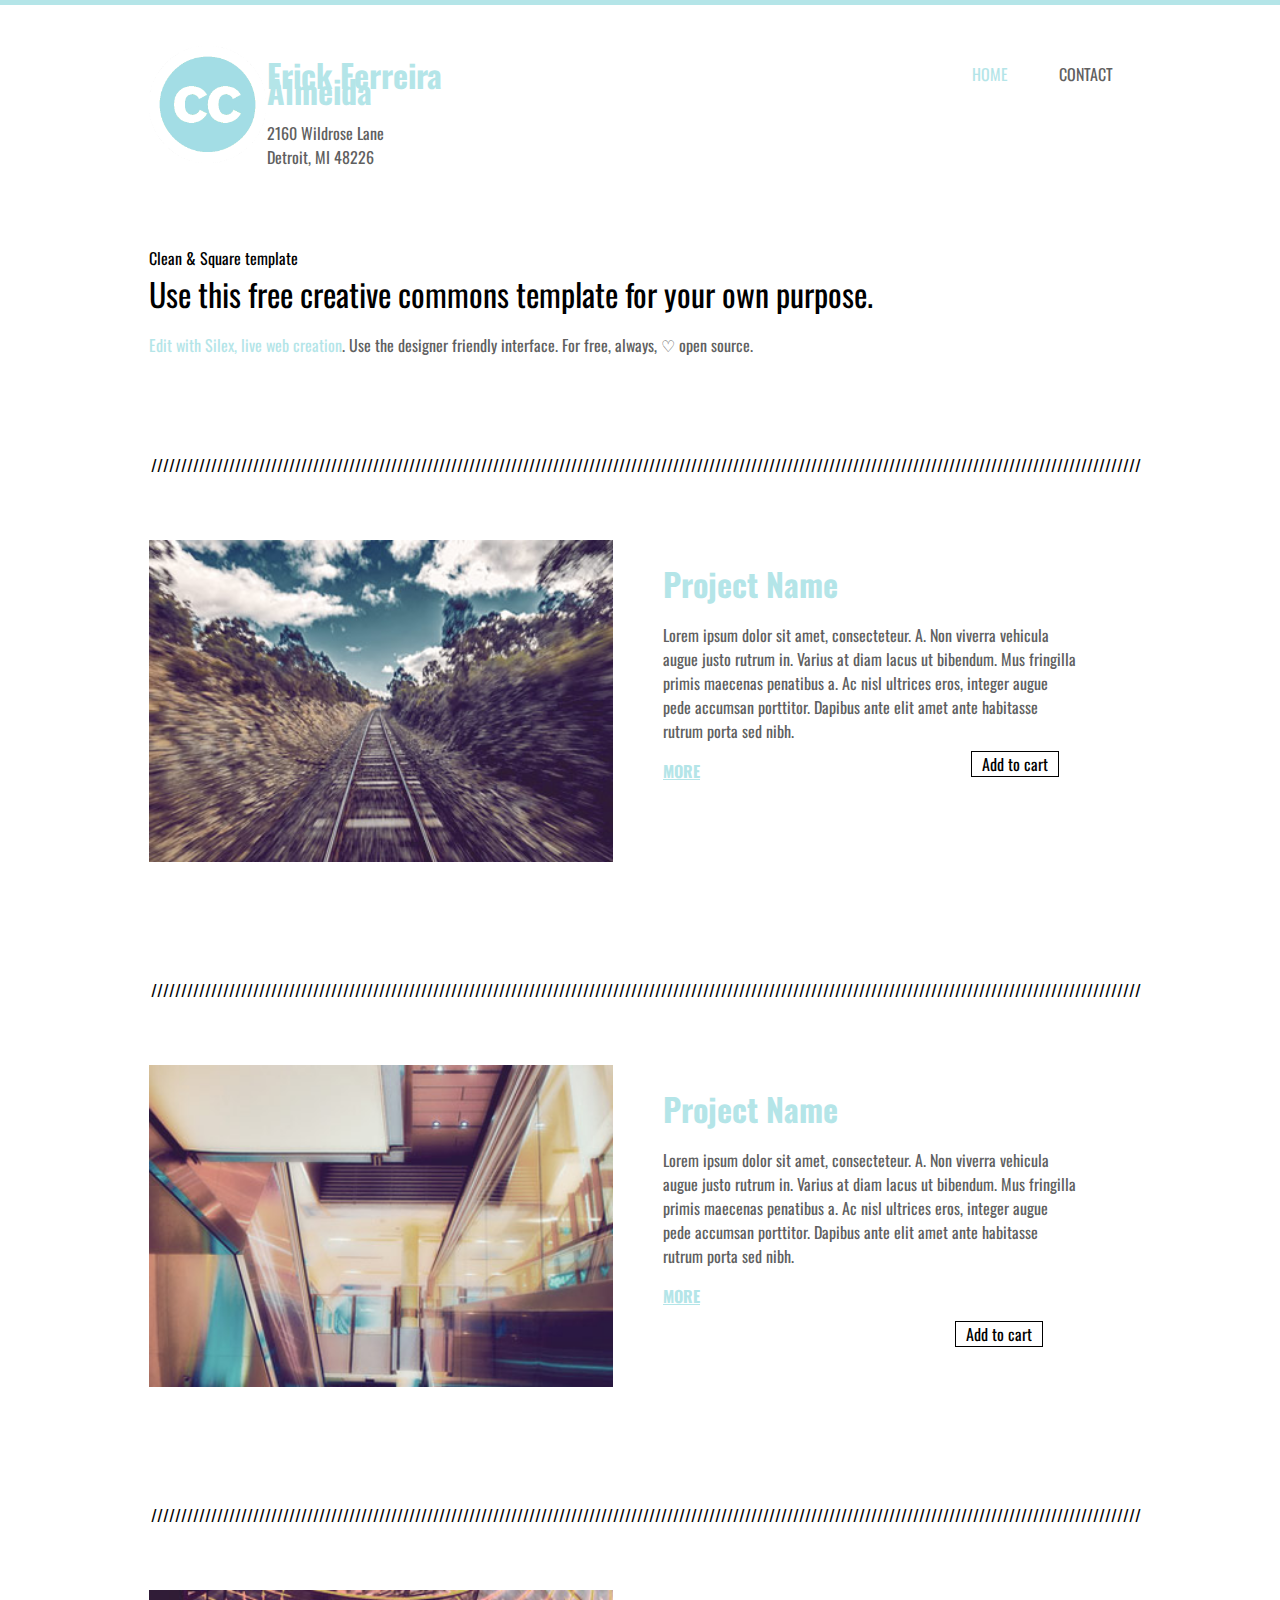
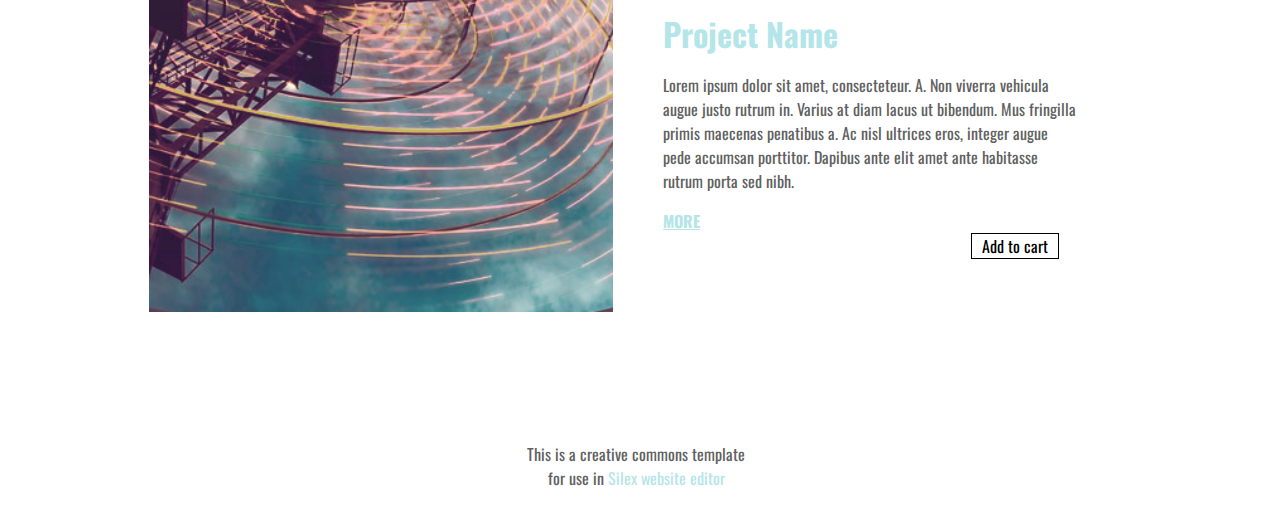
<file: index.html>
<!doctype html><html lang="en"><head>
    <title>Clean &amp; Square free template - Home</title>
    <meta charset="UTF-8">
    <meta name="generator" content="Silex v2.2.14">

    
    

    <script src="js/jquery.js"></script>
    
    
    <script src="js/front-end.js"></script>
    <link rel="stylesheet" href="css/normalize.css">
    <link rel="stylesheet" href="css/front-end.css">

    

    

    






    
    































    
    
<link href="https://fonts.googleapis.com/css?family=Oswald" rel="stylesheet" class="silex-custom-font"><meta name="viewport" content="width=device-width, initial-scale=1"><script src="js/script.js"></script><link href="css/styles.css" rel="stylesheet"><style>body { opacity: 0; transition: .25s opacity ease; }</style></head>

<body class="body-initial all-style enable-mobile prevent-resizable prevent-selectable editable-style silex-runtime silex-published" data-current-page="page-home">
    <div class="container-element editable-style silex-id-1483130857943-13 section-element small-height website-min-width hide-on-mobile prevent-resizable">
        <div class="editable-style silex-element-content website-width silex-id-1483130857943-12 container-element"></div>
    </div>
    
    <header class="container-element editable-style silex-id-1483130355289-7 section-element website-min-width prevent-resizable" style="top: 0px; left: 0px;">
        
    <div class="editable-style silex-element-content website-width silex-id-1483130355289-6 container-element">
            
            

        <div class="editable-style silex-id-1552772425150-3 text-element silex-component prevent-resizable hamburger-menu prevent-auto-z-index hide-on-desktop"><div class="silex-element-content normal">
<!-- inspired by https://codepen.io/erikterwan/pen/EVzeRP -->
<div class="hamburger-menu_1675347614409_446 closed">
    <div class="hamburger-btn ">
      <span></span>
      <span></span>
      <span></span>
    </div>
    <div class="nav-container">
      <div class="prevent-scale">
        <nav class="">
            <ul>
            
                <li><a href="./" class="page-link-active">Home</a></li>
            
                <li><a href="contact.html">Contact</a></li>
            
                <li><a href="https://www.silex.me/">Powered by Silex</a></li>
            
            </ul>
        </nav>
      </div>
  </div>
</div>
<script>
(function() {
  var isOpen = false;
  function close() {
    isOpen = false;
    document.querySelector('.hamburger-menu_1675347614409_446').classList.remove('open');
    document.querySelector('.hamburger-menu_1675347614409_446').classList.add('closed');
  }
  function open() {
    isOpen = true;
    document.querySelector('.hamburger-menu_1675347614409_446').classList.add('open');
    document.querySelector('.hamburger-menu_1675347614409_446').classList.remove('closed');
  }
  function toggle() {
    if(isOpen) close();
    else open();
  }
  function scrollOrResize() {
    close();
    move();
  }
  var silexElement = document.querySelector('.hamburger-menu_1675347614409_446').closest('.editable-style');
  function move() {
    var data = window.silex
    var rect = silexElement.getBoundingClientRect();
    var offset = {
      top: rect.top + data.scrollTop,
      left: rect.left + data.scrollLeft,
    };
    var container = document.querySelector('.hamburger-menu_1675347614409_446 .nav-container');
    container.style.transform = 'translate(' + (data.scrollLeft - (offset.left/data.scale)) + 'px, ' + (data.scrollTop - (offset.top/data.scale)) + 'px)';
  }
  document.querySelector('.hamburger-menu_1675347614409_446 .hamburger-btn').addEventListener('click', function() { toggle(); });
  document.addEventListener('resize', scrollOrResize);
  document.addEventListener('scroll', scrollOrResize);
  scrollOrResize()
  setTimeout(() => scrollOrResize(), 0)
})();
</script>
</div></div><div class="editable-style container-element silex-id-1594114016137-2 hide-on-desktop"></div><div class="editable-style text-element silex-id-1436036522018-5 nav hide-on-mobile">
                    <div class="silex-element-content normal"><p>
                        <a href="./" class="page-link-active">HOME</a>
                    </p></div>
                </div><div class="editable-style text-element silex-id-1436036521917-4 nav hide-on-mobile">
                    <div class="silex-element-content normal">
                        <p><a href="contact.html" class="">CONTACT</a>
                    </p></div>
                </div><a class="editable-style image-element silex-id-1436036524431-29 page-link-active" href="./">
                    <img src="assets/cc.png" class="" alt="Logo">
                </a><a class="editable-style text-element grey-text silex-id-1436036524330-28 page-link-active" href="./">
                    <div class="silex-element-content normal">
                        <h1>Erick Ferreira Almeida</h1><p>2160 Wildrose Lane
                        <br>Detroit, MI 48226</p></div>
                </a></div></header><section class="container-element editable-style silex-id-1483131519736-31 section-element website-min-width prevent-resizable page-home paged-element paged-element-visible">
        <div class="editable-style silex-element-content website-width silex-id-1483131519736-30 container-element">
            
        <div class="editable-style text-element silex-id-1436036524230-27">
                <div class="silex-element-content normal">
                    Clean &amp; Square template
                    <h2>Use this free creative commons template for your own purpose.&nbsp;</h2>
                    <p><a href="//www.silex.me">Edit with Silex, live web creation</a>.&nbsp;Use the designer friendly interface. For free, always,&nbsp;♡ open source.</p>
                </div>
            </div></div>
    </section>



    <section class="container-element editable-style section-element silex-id-1483130397853-8 website-min-width prevent-resizable page-home paged-element paged-element-visible">
        <div class="editable-style silex-element-content website-width container-element silex-id-1483130397854-9">
            
            

            
        <div class="editable-style text-element full-width grey-text silex-id-1436036523928-24 hide-on-mobile">
                <div class="silex-element-content normal">
                    /////////////////////////////////////////////////////////////////////////////////////////////////////////////////////////////////////////////////////////////////////
                </div>
            </div><div class="editable-style image-element silex-id-1483131239727-16">
                <img src="assets/pic08.jpg" class="" alt="an illustrative image"></div><div class="editable-style text-element product-details silex-id-1436036523626-21">
                <div class="silex-element-content normal">
                    <h3>Project Name</h3>
                    
                        
                    
                    
                        <p>Lorem ipsum dolor sit amet, consecteteur. A. Non viverra vehicula augue justo rutrum in. Varius at diam lacus ut bibendum. Mus fringilla primis maecenas penatibus a. Ac nisl ultrices eros, integer augue pede accumsan porttitor.
                            Dapibus ante elit amet ante habitasse rutrum porta sed nibh. <br></p><p><a href="./" class="page-link-active"><b>MORE</b></a></p>
                    
                </div>
            </div><div class="editable-style text-element silex-id-1675347953041-0 style-addtocart snipcart-add-item" data-item-id="product1" data-item-price="79.99" data-item-description="High-quality replica of The Starry Night by the Dutch post-impressionist painter Vincent van Gogh." data-item-image="https://lexostif.github.io/silex-snipcart/assets/pic08.jpg" data-item-name="The Starry Night" data-item-custom=""><div class="silex-element-content normal">Add to cart<br></div></div></div>
    </section>



































    













    <section class="container-element editable-style section-element silex-id-1483131239726-14 website-min-width prevent-resizable page-home paged-element paged-element-visible">

        <div class="editable-style silex-element-content website-width container-element silex-id-1483131239727-15">
            
            

            
        <div class="editable-style text-element full-width grey-text silex-id-1483131239727-17 hide-on-mobile">
                <div class="silex-element-content normal">
                    /////////////////////////////////////////////////////////////////////////////////////////////////////////////////////////////////////////////////////////////////////
                </div>
            </div><div class="editable-style image-element silex-id-1483131242515-21">
                <img src="assets/pic09.jpg" class="" alt="an illustrative image"></div><div class="editable-style text-element product-details silex-id-1483131239727-18">
                <div class="silex-element-content normal">
                    <h3>Project Name</h3>
                    
                        
                    
                    
                        <p>Lorem ipsum dolor sit amet, consecteteur. A. Non viverra vehicula augue justo rutrum in. Varius at diam lacus ut bibendum. Mus fringilla primis maecenas penatibus a. Ac nisl ultrices eros, integer augue pede accumsan porttitor.
                            Dapibus ante elit amet ante habitasse rutrum porta sed nibh. <br></p><p><a href="./" class="page-link-active"><b>MORE</b></a></p>
                    
                </div>
            </div><div class="editable-style text-element silex-id-1675348657638-1 style-addtocart snipcart-add-item" data-item-id="product2" data-item-price="9.99" data-item-description="test" data-item-image="https://lexostif.github.io/silex-snipcart/assets/pic09.jpg" data-item-name="Test 2"><div class="silex-element-content normal">Add to cart<br></div></div></div>
    </section>
    <section class="container-element editable-style section-element silex-id-1483131242514-19 website-min-width prevent-resizable page-home paged-element paged-element-visible">

        <div class="editable-style silex-element-content website-width container-element silex-id-1483131242514-20">
            
            

            
        <div class="editable-style text-element full-width grey-text silex-id-1483131242515-22 hide-on-mobile">
                <div class="silex-element-content normal">
                    /////////////////////////////////////////////////////////////////////////////////////////////////////////////////////////////////////////////////////////////////////
                </div>
            </div><div class="editable-style image-element silex-id-1436036524028-25">
                <img class="" src="assets/pic07.jpg" alt="an illustrative image"></div><div class="editable-style text-element product-details silex-id-1483131242515-23">
                <div class="silex-element-content normal">
                    <h3>Project Name</h3>
                    
                        
                    
                    
                        <p>Lorem ipsum dolor sit amet, consecteteur. A. Non viverra vehicula augue justo rutrum in. Varius at diam lacus ut bibendum. Mus fringilla primis maecenas penatibus a. Ac nisl ultrices eros, integer augue pede accumsan porttitor.
                            Dapibus ante elit amet ante habitasse rutrum porta sed nibh. <br></p><p><a href="./" class="page-link-active"><b>MORE</b></a></p>
                    
                </div>
            </div><div class="editable-style text-element silex-id-1675348735947-2 style-addtocart snipcart-add-item" data-item-description="test3" data-item-id="product3" data-item-image="https://lexostif.github.io/silex-snipcart/assets/pic07.jpg" data-item-name="Test 3" data-item-price="9.99"><div class="silex-element-content normal">Add to cart<br></div></div></div>
    </section>

    



    
    <footer class="container-element editable-style section-element silex-id-1483130400381-10 website-min-width prevent-resizable">
        <div class="editable-style silex-element-content website-width container-element silex-id-1483130400382-11">
            <div class="editable-style text-element silex-id-1436036522220-7 full-width small-text style-centered">
                <div class="silex-element-content normal">
                    <p>This is a creative commons template <br>for use in <a href="https://www.silex.me/">Silex website editor</a><br></p></div>
            </div>
        </div>
    </footer>






























</body></html>
</file>
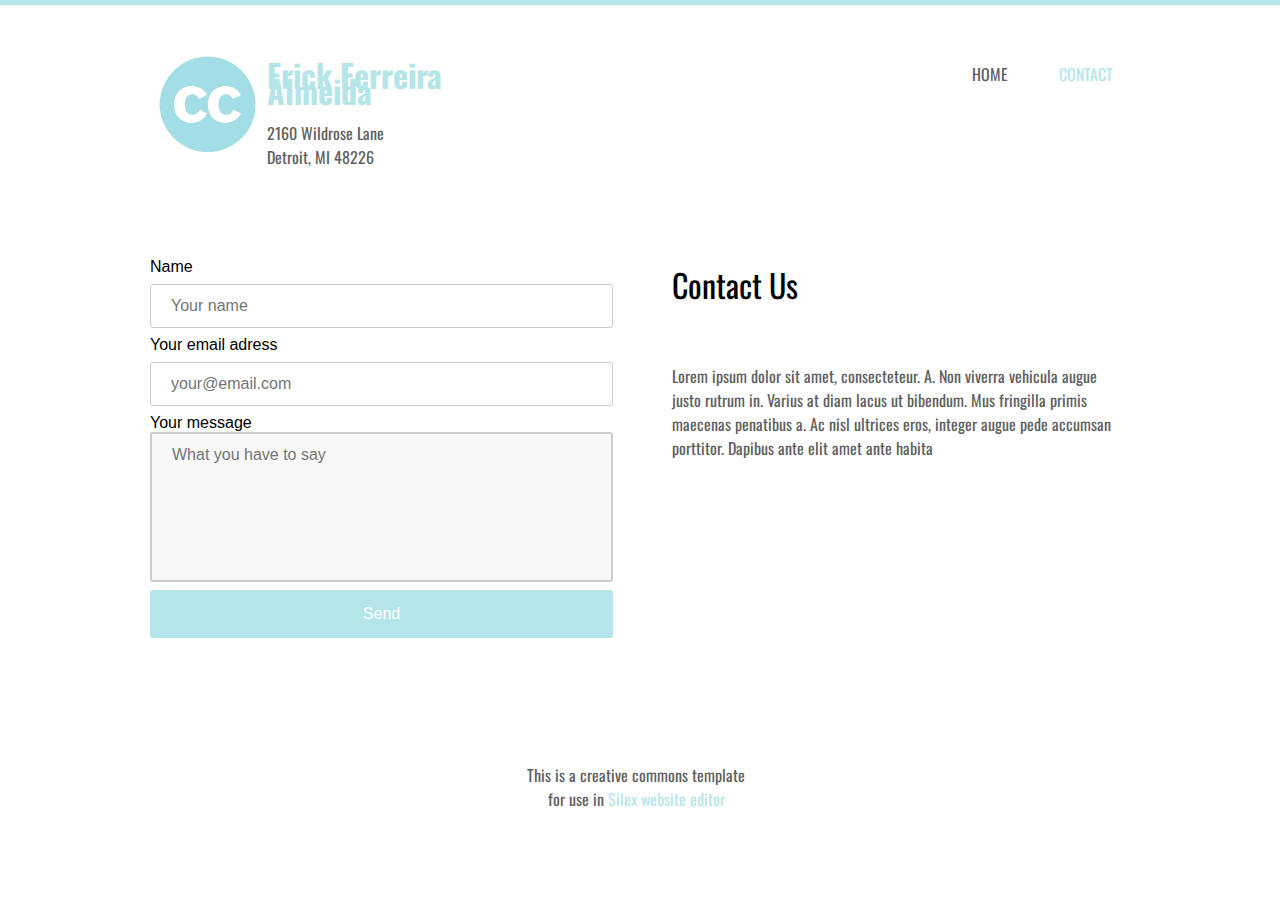
<file: contact.html>
<!doctype html><html lang="en"><head>
    <title>Clean &amp; Square free template - Contact</title>
    <meta charset="UTF-8">
    <meta name="generator" content="Silex v2.2.14">

    
    

    <script src="js/jquery.js"></script>
    
    
    <script src="js/front-end.js"></script>
    <link rel="stylesheet" href="css/normalize.css">
    <link rel="stylesheet" href="css/front-end.css">

    

    

    






    
    































    
    
<link href="https://fonts.googleapis.com/css?family=Oswald" rel="stylesheet" class="silex-custom-font"><meta name="viewport" content="width=device-width, initial-scale=1"><script src="js/script.js"></script><link href="css/styles.css" rel="stylesheet"><style>body { opacity: 0; transition: .25s opacity ease; }</style></head>

<body class="body-initial all-style enable-mobile prevent-resizable prevent-selectable editable-style silex-runtime silex-published" data-current-page="page-contact">
    <div class="container-element editable-style silex-id-1483130857943-13 section-element small-height website-min-width hide-on-mobile prevent-resizable">
        <div class="editable-style silex-element-content website-width silex-id-1483130857943-12 container-element"></div>
    </div>
    
    <header class="container-element editable-style silex-id-1483130355289-7 section-element website-min-width prevent-resizable" style="top: 0px; left: 0px;">
        
    <div class="editable-style silex-element-content website-width silex-id-1483130355289-6 container-element">
            
            

        <div class="editable-style silex-id-1552772425150-3 text-element silex-component prevent-resizable hamburger-menu prevent-auto-z-index hide-on-desktop"><div class="silex-element-content normal">
<!-- inspired by https://codepen.io/erikterwan/pen/EVzeRP -->
<div class="hamburger-menu_1675347614409_446 closed">
    <div class="hamburger-btn ">
      <span></span>
      <span></span>
      <span></span>
    </div>
    <div class="nav-container">
      <div class="prevent-scale">
        <nav class="">
            <ul>
            
                <li><a href="./" class="">Home</a></li>
            
                <li><a href="contact.html" class="page-link-active">Contact</a></li>
            
                <li><a href="https://www.silex.me/">Powered by Silex</a></li>
            
            </ul>
        </nav>
      </div>
  </div>
</div>
<script>
(function() {
  var isOpen = false;
  function close() {
    isOpen = false;
    document.querySelector('.hamburger-menu_1675347614409_446').classList.remove('open');
    document.querySelector('.hamburger-menu_1675347614409_446').classList.add('closed');
  }
  function open() {
    isOpen = true;
    document.querySelector('.hamburger-menu_1675347614409_446').classList.add('open');
    document.querySelector('.hamburger-menu_1675347614409_446').classList.remove('closed');
  }
  function toggle() {
    if(isOpen) close();
    else open();
  }
  function scrollOrResize() {
    close();
    move();
  }
  var silexElement = document.querySelector('.hamburger-menu_1675347614409_446').closest('.editable-style');
  function move() {
    var data = window.silex
    var rect = silexElement.getBoundingClientRect();
    var offset = {
      top: rect.top + data.scrollTop,
      left: rect.left + data.scrollLeft,
    };
    var container = document.querySelector('.hamburger-menu_1675347614409_446 .nav-container');
    container.style.transform = 'translate(' + (data.scrollLeft - (offset.left/data.scale)) + 'px, ' + (data.scrollTop - (offset.top/data.scale)) + 'px)';
  }
  document.querySelector('.hamburger-menu_1675347614409_446 .hamburger-btn').addEventListener('click', function() { toggle(); });
  document.addEventListener('resize', scrollOrResize);
  document.addEventListener('scroll', scrollOrResize);
  scrollOrResize()
  setTimeout(() => scrollOrResize(), 0)
})();
</script>
</div></div><div class="editable-style container-element silex-id-1594114016137-2 hide-on-desktop"></div><div class="editable-style text-element silex-id-1436036522018-5 nav hide-on-mobile">
                    <div class="silex-element-content normal"><p>
                        <a href="./" class="">HOME</a>
                    </p></div>
                </div><div class="editable-style text-element silex-id-1436036521917-4 nav hide-on-mobile">
                    <div class="silex-element-content normal">
                        <p><a href="contact.html" class="page-link-active">CONTACT</a>
                    </p></div>
                </div><a class="editable-style image-element silex-id-1436036524431-29" href="./">
                    <img src="assets/cc.png" class="" alt="Logo">
                </a><a class="editable-style text-element grey-text silex-id-1436036524330-28" href="./">
                    <div class="silex-element-content normal">
                        <h1>Erick Ferreira Almeida</h1><p>2160 Wildrose Lane
                        <br>Detroit, MI 48226</p></div>
                </a></div></header>



    



































    













    
    

    



    <section class="container-element editable-style section-element silex-id-1483131410736-25 website-min-width prevent-resizable page-contact paged-element paged-element-visible">

        <div class="editable-style silex-element-content website-width container-element silex-id-1483131410737-26">



            <div class="editable-style text-element product-details silex-id-1436036521716-2 text-editor-focus" data-allow-silex-shortcuts="true">
                <div class="silex-element-content normal wysihtml-editor">
                    <h2>Contact Us</h2>
                    <p>
                        <br>
                        
                            </p><p>Lorem ipsum dolor sit amet, consecteteur. A. Non viverra vehicula augue justo rutrum in. Varius at diam lacus ut bibendum. Mus fringilla primis maecenas penatibus a. Ac nisl ultrices eros, integer augue pede accumsan porttitor.
                                Dapibus ante elit amet ante habita</p><p><a href="//disap.org/"></a></p>
                </div>
            </div>
            
    <div class="editable-style silex-id-1538155859204-2 html-element silex-component silex-component-form silex-use-height-not-minheight"><div class="silex-element-content"><form id="id_1675347614419_459" action="https://formspree.io/your@email.com" method="POST">
  
  <div>
    <label for="field1">Name</label>
    <input type="text" required="" id="field1" name="field1" placeholder="Your name">
  </div>
  
  
  <div>
    <label for="field2">Your email adress</label>
    <input type="text" required="" id="field2" name="field2" placeholder="your@email.com">
  </div>
  
  
  <div class="fill-vertical">
    <label for="field3">Your message</label>
    <textarea required="" id="field3" name="field3" placeholder="What you have to say"></textarea>
  </div>
  
  <input type="submit" value="Send">
</form>


</div></div></div>
    </section>
    <footer class="container-element editable-style section-element silex-id-1483130400381-10 website-min-width prevent-resizable">
        <div class="editable-style silex-element-content website-width container-element silex-id-1483130400382-11">
            <div class="editable-style text-element silex-id-1436036522220-7 full-width small-text style-centered">
                <div class="silex-element-content normal">
                    <p>This is a creative commons template <br>for use in <a href="https://www.silex.me/">Silex website editor</a><br></p></div>
            </div>
        </div>
    </footer>






























</body></html>
</file>
<file: css/front-end.css>
/**
 * This file holds the styles of websites while editing
 */

body {
  min-height: 100vh;
  min-width: 98vw; /* remove approx size of vertical scroll bar */
}

/* prevent-auto-z-index is to let the components handle their z-index */
.section-element > .silex-element-content > *:not(.prevent-auto-z-index):not(.fixed) {
  /* put the elements of a section on top of sections bellow */
  z-index: 10;
}
/* workaround a bug of the 2.11 version (front end) */
/* sections used to hava margin-top: -1; which can not be edited in the UI */
.editable-style.section-element {
  margin-top: 0;
}
/****************************************************/
.website-width {
  width: 960px;
}
.paged-element-hidden {
  display: none !important;
}
/* resize */
.editable-style.image-element img {
  border-radius: inherit; /* this is to follow the element's radius */
	width: 100%;
	height: 100%;
}
/*
 .image-element > .silex-element-content {
	overflow: hidden;
}
*/
.html-element .silex-element-content {
  /* enable HTML content to have style="min-height: inherit;" */
  /* removed because it makes components buggy, add it to silex if you need to
  position: absolute;
  min-height: inherit;
  width: 100%; /* needed by slideshow components and probably others */
  /*
  height: 100%; /* needed by slideshow kreview and probably others */
}
/* wysihtml text editor styles */
.wysiwyg-float-left {
  float: left;
  margin: 0 8px 8px 0;
}
.wysiwyg-float-right {
  float: right;
  margin: 0 0 8px 8px;
}
/* Remove dots surrounding links in Firefox
    because of normalize.css */
a:focus{ outline: none;}

body .editable-style[data-silex-href] {
  cursor: pointer;
}
body.enable-mobile .editable-style.hide-on-desktop {
  display: none;
}
/* only outside the editor */
/* needs to be more qualified than body.enable-mobile .editable-style:not(.prevent-mobile-style) */
body.silex-runtime.body-initial .fixed {
  position: absolute;
  z-index: 20;
}
/* Mobile styles */
@media (max-width:480px) {
  /* needs to be more qualified than body.enable-mobile .editable-style:not(.prevent-mobile-style) */
  body.silex-runtime.body-initial .fixed {
    /* on mobile (chrome, this is needed to be on top of other content) */
    position: relative;
  }

  /* hide horizontal scroll bar which appears because of residual values in css
  html {
    overflow-x: hidden;
  }
  */
  body {
    position: initial; /* used to be absolute but now only in editor (editable.css), when position is absolute the body has the size of its content */
  }
  /* mobile mode */
  body.enable-mobile .editable-style:not(.prevent-mobile-style),
  body.enable-mobile .background.background-initial {
    position: static;
    top: auto;
    left: auto;
    max-width: 100%;
    min-width: auto; /* this is to remove sections min-width, since section min-width is set to the witdh of its content in Element::setStyle() */
    margin-left: auto;
    margin-right: auto;
  }
  body.enable-mobile .editable-style.section-element {
    padding: 0;
  }
  body.enable-mobile.silex-resizing .editable-style:not(.prevent-mobile-style) {
    max-width: unset; /* while dragging let the user size the elements freely */
  }
  body.enable-mobile .image-element.editable-style:not(.prevent-mobile-style) {
    position: relative;
  }
  body.enable-mobile .editable-style.section-element {
    max-width: 100%; /* section bg should be 100% width because user do not need to grab the side and resize */
    padding: 0;
    margin: 0;
  }
  body.enable-mobile .container-element:not(.paged-element-hidden) {
    display: flex;
    align-items: center;
    justify-content: space-around;
    flex-wrap: wrap;
  }
  /* but still hide paged elements or desktop only elements */
  body.enable-mobile .editable-style.hide-on-mobile {
    display: none;
  }
  body.enable-mobile .editable-style.hide-on-desktop:not(.paged-element-hidden) {
    display: initial;
  }
  body.silex-runtime.enable-mobile .background.background-initial {
    max-width: 100%;
  }
}

/* only outside the editor */
/* needs to be more qualified than body.enable-mobile .editable-style:not(.prevent-mobile-style) */
body.silex-runtime.body-initial .fixed {
  position: absolute;
  z-index: 20;
}
/* Mobile styles */
@media (max-width:480px) {
  /* needs to be more qualified than body.enable-mobile .editable-style:not(.prevent-mobile-style) */
  body.silex-runtime.body-initial .fixed {
    /* on mobile (chrome, this is needed to be on top of other content) */
    position: relative;
  }
}

/**
 * prodotype components
 */
.silex-element-content-full-height .silex-element-content {
  height: 100%;
}
silex-template,
.prodotype-preview {
  display: none;
}
.prodotype-runtime,
.prodotype-runtime-strict {
  display: none;
}
.prodotype-published {
  display: none;
}
body.silex-editor .prodotype-preview {
  display: block;
}
body.silex-runtime .prodotype-runtime,
body.silex-runtime .prodotype-runtime-strict {
  display: block;
}
body.silex-published .prodotype-published {
  display: block;
}
body.silex-publish .prodotype-runtime-strict {
  display: none;
}
.prodotype-force-size {
  position: absolute;
  width: 100%;
  height: 100%;
}
.silex-component-button button {
  width: 100%;
}
/* full-width component*/
div.editable-style.full-width-section {
  min-height: 100px;
}

div.editable-style.full-width-section>.editable-style {
  position: static;
  min-width: 100%;
}

div.editable-style.full-width-section>.editable-style.silex-element-content {
  display: none;
}
</file>
<file: css/styles.css>
.body-initial {cursor: auto; background-color: rgb(255, 255, 255); position: static;}.silex-id-1483130857943-13 {background-color: rgba(180,229,232,1); min-width: 980px; position: static; margin-top: -1px;}.silex-id-1483130857943-12 {background-color: transparent; min-height: 5px; position: relative; margin-left: auto; margin-right: auto;}.silex-id-1483130355289-7 {position: static; margin-top: -1px;}.silex-id-1483130355289-6 {background-color: transparent; min-height: 197px; position: relative; margin-left: auto; margin-right: auto;}.silex-id-1552772425150-3 {width: 33px; background-color: transparent; top: 35px; left: 35px; min-height: 27px; position: absolute;}.silex-id-1436036524431-29 {width: 117px; top: 41px; left: -1.5px; height: 117px; position: absolute;}.silex-id-1436036524330-28 {width: 283px; top: 41px; left: 116.5px; min-height: 122px; position: absolute;}.silex-id-1436036522018-5 {width: 90px; top: 41px; left: 795px; min-height: 56px; position: absolute;}.silex-id-1436036521917-4 {width: 90px; top: 41px; left: 891px; min-height: 56px; position: absolute;}.silex-id-1483131519736-31 {position: static; margin-top: -1px;}.silex-id-1483131519736-30 {background-color: transparent; min-height: 229px; position: relative; margin-left: auto; margin-right: auto;}.silex-id-1436036524230-27 {width: 822px; top: 44px; left: -1px; min-height: 146px; position: absolute;}.silex-id-1483130397853-8 {position: static; margin-top: -1px;}.silex-id-1483130397854-9 {background-color: transparent; min-height: 525px; position: relative; margin-left: auto; margin-right: auto;}.silex-id-1436036523928-24 {width: 978px; top: 22px; left: 1px; min-height: 26px; position: absolute;}.silex-id-1436036524028-25 {width: 464px; top: 109px; left: -1.5px; height: 322px; position: absolute;}.silex-id-1436036523626-21 {width: 415px; top: 129px; left: 513px; min-height: 302px; position: absolute;}.silex-id-1483131239726-14 {position: static; margin-top: -1px;}.silex-id-1483131239727-15 {background-color: transparent; min-height: 525px; position: relative; margin-left: auto; margin-right: auto;}.silex-id-1483131239727-17 {width: 978px; top: 22px; left: 1px; min-height: 26px; position: absolute;}.silex-id-1483131239727-16 {width: 464px; top: 109px; left: -1px; height: 322px; position: absolute;}.silex-id-1483131239727-18 {width: 415px; top: 129px; left: 513px; min-height: 302px; position: absolute;}.silex-id-1483131242514-19 {position: static; margin-top: -1px;}.silex-id-1483131242514-20 {background-color: transparent; min-height: 525px; position: relative; margin-left: auto; margin-right: auto;}.silex-id-1483131242515-22 {width: 978px; top: 22px; left: 1px; min-height: 26px; position: absolute;}.silex-id-1483131242515-21 {width: 464px; top: 109px; left: -1px; height: 322px; position: absolute;}.silex-id-1483131242515-23 {width: 415px; top: 129px; left: 513px; min-height: 302px; position: absolute;}.silex-id-1483131410736-25 {position: static; margin-top: -1px;}.silex-id-1483131410737-26 {background-color: transparent; min-height: 525px; position: relative; margin-left: auto; margin-right: auto;}.silex-id-1436036521716-2 {width: 457px; top: 59px; left: 522px; min-height: 393px; position: absolute;}.silex-id-1538155859204-2 {width: 463px; height: 407px; background-color: transparent; top: 56px; left: 0px; position: absolute;}.silex-id-1483130400381-10 {min-width: 980px; position: static; margin-top: -1px;}.silex-id-1483130400382-11 {background-color: transparent; min-height: 113px; position: relative; margin-left: auto; margin-right: auto;}.silex-id-1436036522220-7 {width: 238px; top: 20px; left: 367px; min-height: 80px; position: absolute;}.silex-id-1594114016137-2 {width: 100px; min-height: 100px; background-color: rgb(255, 255, 255); position: absolute; top: 158px; left: 184px;}.silex-id-1675347953041-0 {position: absolute; top: 319.5px; left: 821px; border-width: 1px 1px 1px 1px; border-style: solid;}.silex-id-1675348657638-1 {position: absolute; top: 364.8333282470703px; left: 805.1666259765625px; border-width: 1px 1px 1px 1px; border-style: solid;}.silex-id-1675348735947-2 {position: absolute; top: 351.75001525878906px; left: 821.1666564941406px; border-width: 1px 1px 1px 1px; border-style: solid;}@media only screen and (max-width: 480px) {.silex-id-1483130355289-7 {top: 20px; left: 0px;}.silex-id-1483130355289-6 {min-height: 364px; display: flex; flex-direction: row;}.silex-id-1552772425150-3 {min-height: 27px; width: 33px; position: static;}.silex-id-1436036524431-29 {height: 117px; top: -61px; left: -252px; width: 117px;}.silex-id-1436036524330-28 {min-height: 196px; top: 0px; left: 0px; width: 381px;}.silex-id-1483131519736-31 {top: 401px; left: 0px;}.silex-id-1483131519736-30 {min-height: 415px;}.silex-id-1436036524230-27 {top: 44px; left: -1px; width: 440px; min-height: 325px;}.silex-id-1483130397853-8 {top: 730px; left: 0px;}.silex-id-1483130397854-9 {min-height: 445.433349609375px;}.silex-id-1436036524028-25 {height: 322px; top: -5px; left: 0px; width: 464px;}.silex-id-1483131239726-14 {top: 1470px; left: 0px;}.silex-id-1483131239727-15 {min-height: 735px;}.silex-id-1483131239727-16 {height: 322px; top: -5px; left: 0px; width: 464px;}.silex-id-1483131242514-19 {top: 2205px; left: 0px;}.silex-id-1483131242514-20 {min-height: 456.433349609375px;}.silex-id-1483131242515-21 {height: 322px; top: -5px; left: 0px; width: 464px;}.silex-id-1483131242515-23 {top: 384px; left: 15px; width: 415px; min-height: 314px;}.silex-id-1483131410736-25 {top: 401px; left: 0px;}.silex-id-1483131410737-26 {top: 0px; left: 12px; width: 445px; min-height: 791px;}.silex-id-1538155859204-2 {height: 407px; top: 0px; left: 0px; width: 460px;}.silex-id-1483130400381-10 {top: 3487px; left: 0px;}.silex-id-1483130400382-11 {min-height: 213px;}.silex-id-1594114016137-2 {min-height: 20px; width: 328px; display: flex; justify-content: left; position: static; align-items: center; flex-direction: column;}}
.website-width {width: 980px;}@media (min-width: 481px) {.silex-editor {min-width: 1180px;}}
h1 {line-height: 0.5;}h2 {font-weight: normal; font-size: 32px; margin-top: 0; margin-bottom: 0;}h3 {font-size: 32px; color: #B4E5E8; margin-top: 0; margin-bottom: 0;}.text-element > .silex-element-content {font-family: 'Oswald', sans-serif; font-weight: normal;}p {color: #606060;}a {color: #B4E5E8; text-decoration: none;}[data-silex-href] {color: #B4E5E8; text-decoration: none;}b {text-decoration: underline;}@media only screen and (max-width: 480px) {h1 {line-height: 1;}.text-element > .silex-element-content {font-size: 22px;}}
.nav.text-element > .silex-element-content {text-align: center;}.nav a {color: #606060; text-decoration: none;}.nav [data-silex-href] {color: #606060; text-decoration: none;}.nav .page-link-active {color: #B4E5E8;}
@media only screen and (max-width: 480px) {.hamburger-menu.text-element > .silex-element-content {line-height: 2;}.hamburger-menu a {color: #606060;}.hamburger-menu [data-silex-href] {color: #606060;}.hamburger-menu ul li {list-style-type: none; font-size: 1.5em;}.hamburger-menu .page-link-active {color: #B4E5E8;}}
.style-centered.text-element > .silex-element-content {text-align: center;}
.style-addtocart.text-element > .silex-element-content {padding-left: 10px; padding-right: 10px;}
.hamburger-menu_1675347614409_446 {position: absolute; z-index: 20;}.silex-editor .hamburger-menu_1675347614409_446 nav {left: -9999px;}.hamburger-menu_1675347614409_446 nav ul {margin-top: 80px;}.hamburger-menu_1675347614409_446 nav {opacity: 0; position: absolute; background-color: #B4E5E8; transition: left 1s ease, height 0s ease 1s; left: -300px; width: 300px; height: 20px;}.hamburger-menu_1675347614409_446.open nav {opacity: 1; height: 100vh; left: 0; transition: left 1s ease, height 0s ease 0s;}.hamburger-menu_1675347614409_446 .nav-container {z-index: 10; position: absolute;}.hamburger-menu_1675347614409_446.open .nav-container {}.hamburger-menu_1675347614409_446 .hamburger-btn {z-index: 20; cursor: pointer; position: absolute;}.hamburger-menu_1675347614409_446 .hamburger-btn span {display: block; width: 30px; height: 5px; margin-bottom: 3px; position: relative; background-color: #000000; border: 1px solid #ffffff; border-radius: 3px; transition: border-color 0.1s ease-in,
      opacity 0.1s ease-in,
      transform 0.1s ease-in,
      background 0.1s ease-in;}.hamburger-menu_1675347614409_446.open .hamburger-btn span {border-color: rgba(255, 255, 255, 0);}.hamburger-menu_1675347614409_446 .hamburger-btn span:first-child {transform-origin: 4px -2px;}.hamburger-menu_1675347614409_446.open .hamburger-btn span:first-child {transform: rotate(45deg) translate(7px, -4px);}.hamburger-menu_1675347614409_446.open .hamburger-btn span:nth-last-child(2) {opacity: 0;}.hamburger-menu_1675347614409_446 .hamburger-btn span:nth-child(3) {transform-origin: -11px 4px;}.hamburger-menu_1675347614409_446.open .hamburger-btn span:nth-child(3) {transform: rotate(-45deg) translate(0, 12px);}
#id_1675347614419_459 input[type=text], select {width: 100%; padding: 12px 20px; margin: 8px 0; display: inline-block; border: 1px solid #ccc; border-radius: 3px; box-sizing: border-box;}#id_1675347614419_459 input[type=submit] {width: 100%; background-color: #B4E5E8; color: #FFFFFF; padding: 14px 20px; margin: 8px 0; border: 1px solid #B4E5E8; border-radius: 3px; cursor: pointer;}#id_1675347614419_459 label {color: #000000;}#id_1675347614419_459 .fill-vertical {flex: 1 1 auto; display: flex; flex-direction: column;}#id_1675347614419_459 .fill-vertical textarea {flex: 1 1 auto; width: 100%; height: 150px; padding: 12px 20px; box-sizing: border-box; border: 2px solid #ccc; border-radius: 3px; background-color: #f8f8f8; font-size: 16px; resize: none;}#id_1675347614419_459 {border-radius: 3px; display: flex; flex-direction: column; justify-content: space-between; height: 100%;}body.silex-runtime {opacity: 1;}
</file>
